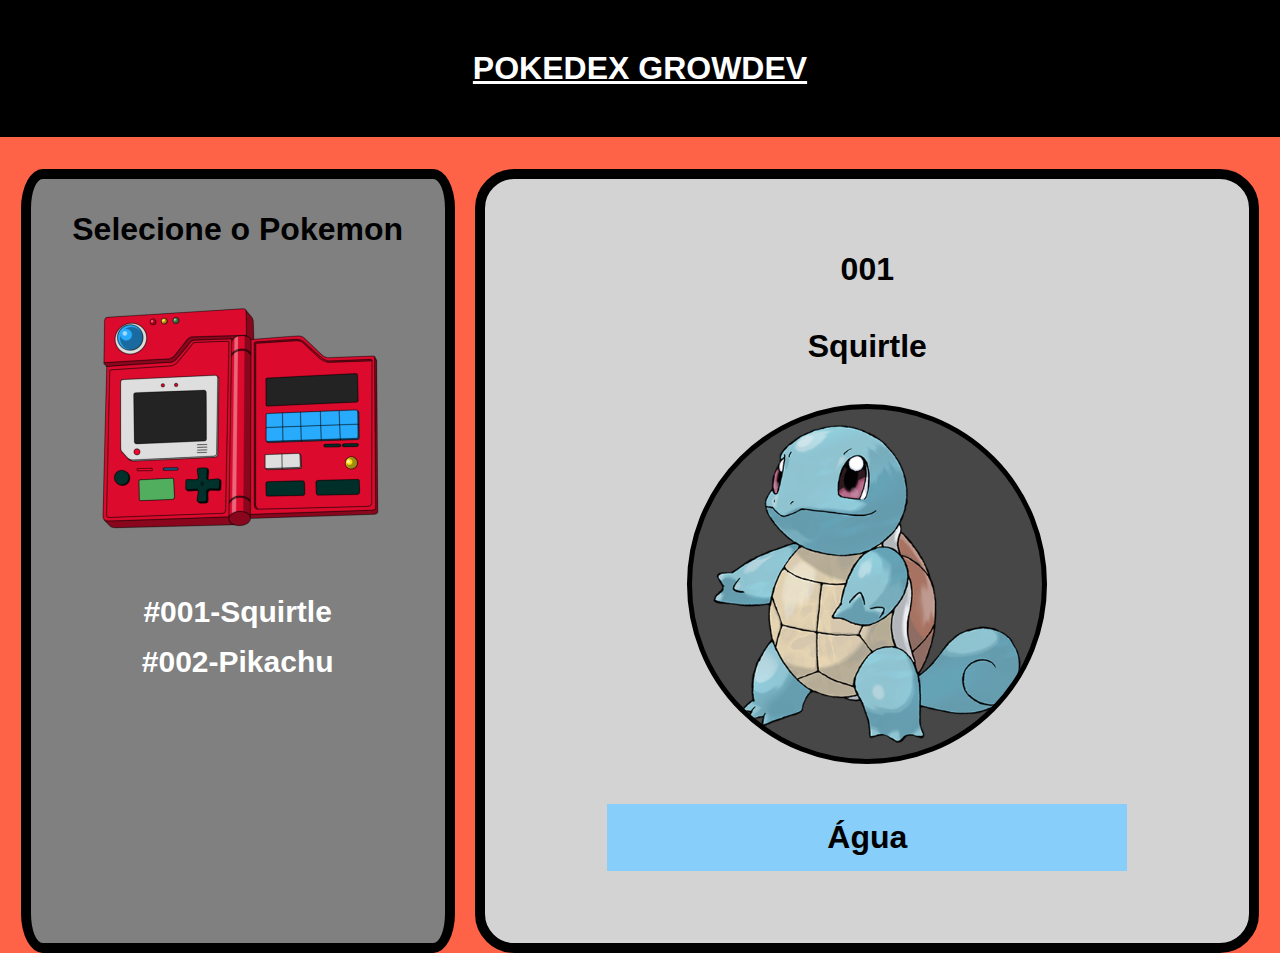
<file: index.html>
<!DOCTYPE html>
<html lang="en">
<head>
    <meta charset="UTF-8">
    <meta http-equiv="X-UA-Compatible" content="IE=edge">
    <meta name="viewport" content="width=device-width, initial-scale=1.0">
    <title>Squirtle</title>
    <link rel="stylesheet" href="./CSS/style.css">
</head>
<body>
    <header>
        <h1><u>POKEDEX GROWDEV</u></h1>
    </header>

    <main class="container">
        <div class="esquerda">
            <h1>Selecione o Pokemon</h1>
            <img id="image2" src="./Images/pokebox.png">
            <a class="linkAzul" href="./index.html"><h2>#001-Squirtle</h2></a>
            <a class="linkAmarelo" href="./pikachu.html"><h2>#002-Pikachu</h2></a>
        </div>

        

        <div class="direita">
            <h1>001</h1>
            <h1>Squirtle</h1>
            <img class="image1" src="./Images/squirtle.png">
            <h1 id="agua">Água</h1>

        </div>
    </main>
</body>
</html>
</file>
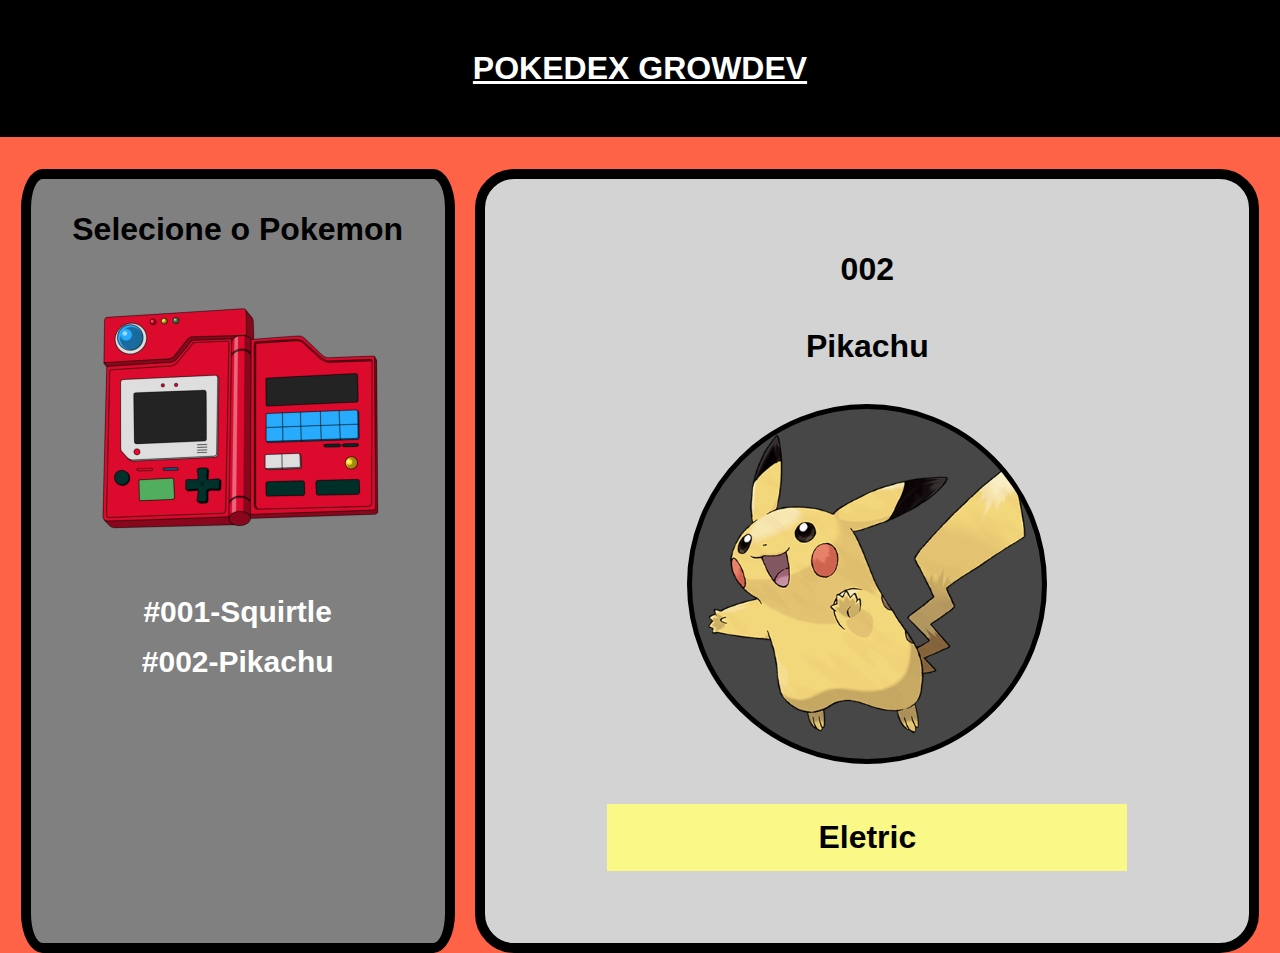
<file: pikachu.html>
<!DOCTYPE html>
<html lang="en">
<head>
    <meta charset="UTF-8">
    <meta http-equiv="X-UA-Compatible" content="IE=edge">
    <meta name="viewport" content="width=device-width, initial-scale=1.0">
    <title>Pikachu</title>
    <link rel="stylesheet" href="./CSS/style.css">
</head>
<body>
    <header>
        <h1><u>POKEDEX GROWDEV</u></h1>
    </header>

    <main class="container">
        <div class="esquerda">
            <h1>Selecione o Pokemon</h1>
            <img id="image2" src="./Images/pokebox.png">
            <a class="linkAzul" href="./index.html"><h2>#001-Squirtle</h2></a>
            <a class="linkAmarelo" href="./pikachu.html"><h2>#002-Pikachu</h2></a>
        </div>

        

        <div class="direita">
            <h1>002</h1>
            <h1>Pikachu</h1>
            <img class="image1" src="./Images/pikachuimg.png">
            <h1 id="amarelo">Eletric</h1>

        </div>
    </main>
</body>
</html>
</file>
<file: CSS/style.css>
* {
    margin: 0px;
    padding: 0px;
    font-family: Verdana, Geneva, Tahoma, sans-serif;
}

body {
    background-color: tomato;
}

.container{    
    display: flex;
    justify-content: space-evenly;
    align-items: center;
    margin-top: 32px;
}

h1 {
    text-align: center;
}

header{
    margin-top: 0px;
    background: black;
    color: white;
    padding: 50px;
}

.esquerda{
    width:350px;
    height: 700px;
    background-color: gray;
    display: flex;
    flex-direction: column;
    align-items: center;
    padding: 32px;    
    border-radius: 5%;
    border: 10px solid;
}

.direita{
    width:700px;
    height: 700px;
    background-color: lightgray;
    display: flex;
    flex-direction: column;
    align-items: center;
    padding: 32px;
    justify-content: space-evenly;
    border-radius: 5%;
    border: 10px solid;
}

a{
    text-decoration: none;
    text-decoration:s none;
    color: white;
    margin: 8px;
    font-size: 20px;
}

.linkAzul:hover {
    color: blue;
    font-size: 25px;
}

.linkAmarelo:hover {
    color: rgb(238, 255, 0);
    font-size: 25px;
}

#agua{
    background-color: lightskyblue;
    padding:15px;
    width: 70%;
}

.image1{
    width: 50%;
    border-radius: 50%;
    background-color: rgb(71, 71, 71);
    border: 5px solid;
}

#amarelo{
    background-color: rgb(250, 248, 135);
    padding:15px;
    width: 70%;
}

#image2{
    padding: 55px;
}
</file>
